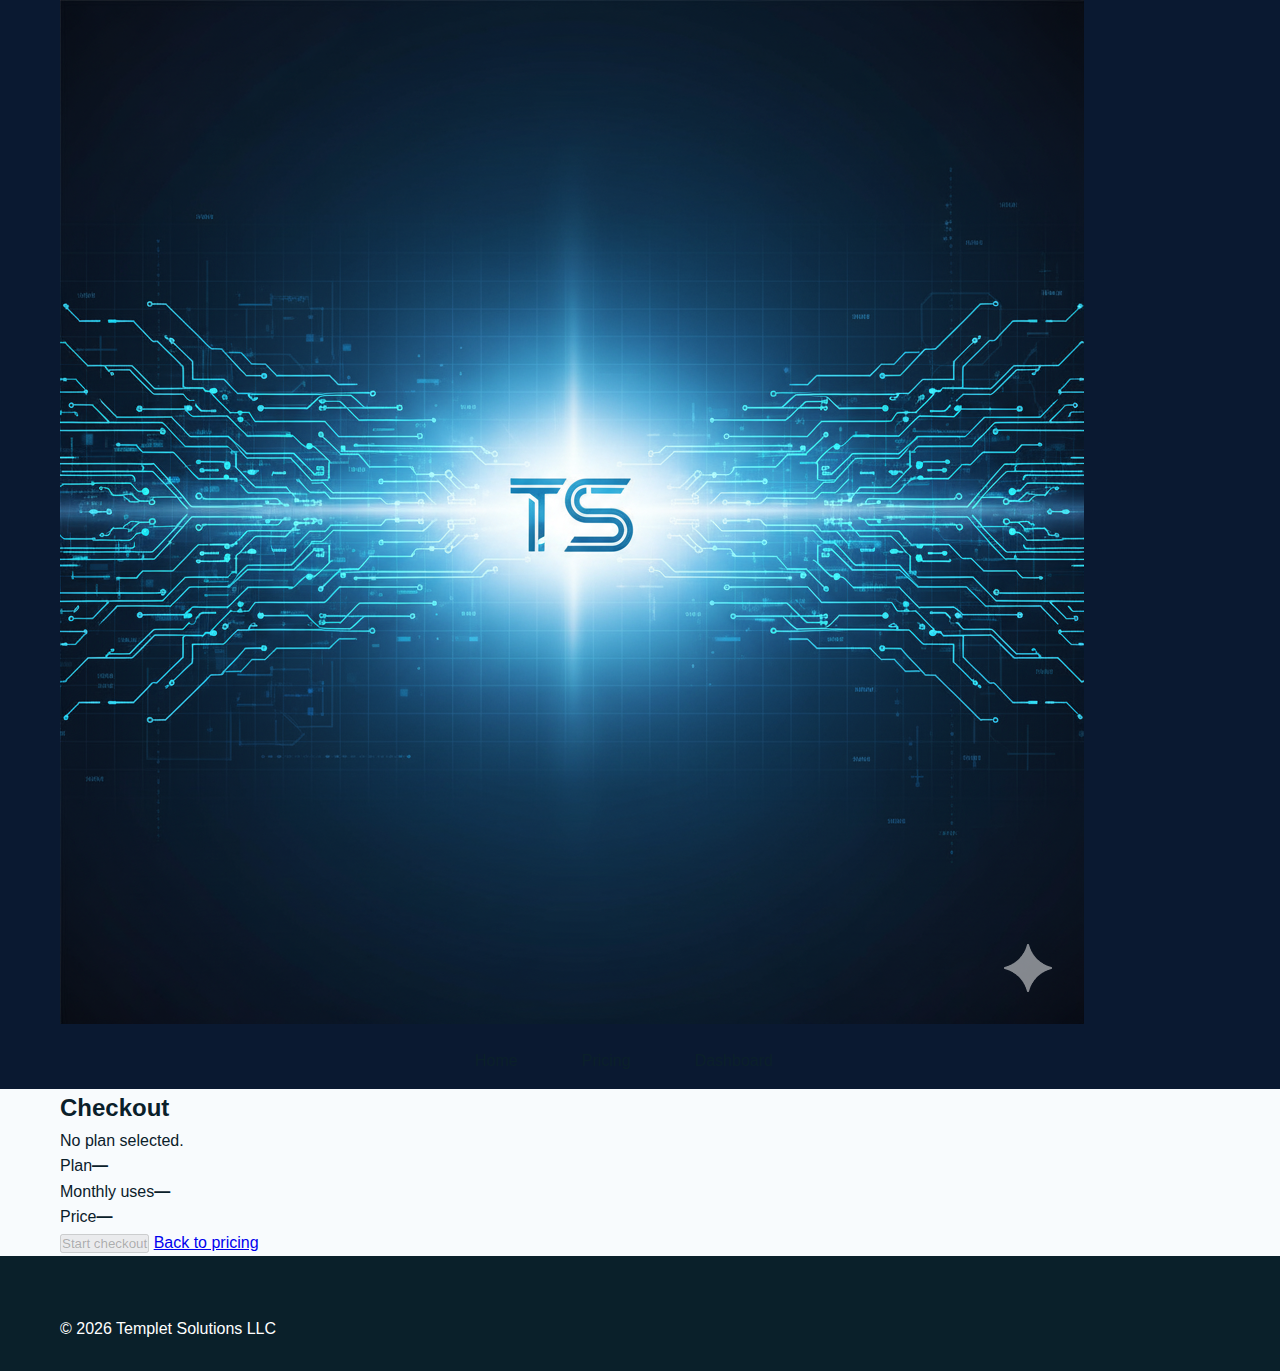
<file: checkout.html>
<!DOCTYPE html>
<html lang="en">
<head>
  <meta charset="utf-8"/>
  <meta name="viewport" content="width=device-width, initial-scale=1"/>
  <title>Checkout — C⁴AT³ Analyzer</title>
  <link rel="icon" href="favicon.ico" type="image/x-icon"/>
  <link rel="stylesheet" href="./style.css"/>
  <script defer src="./script.js"></script>
</head>
<body>
  <header class="site-header">
    <div class="container header-row">
      <a class="brand" href="/" aria-label="Templet Solutions Home">
        <img src="./images/logo.png" alt="Templet Solutions" class="brand-logo">
      </a>
      <nav class="main-nav">
        <ul class="nav-links">
          <li><a href="/" data-nav="home">Home</a></li>
          <li><a href="/#pricing" data-nav="pricing">Pricing</a></li>
          <li><a href="./dashboard.html">Dashboard</a></li>
          <li><button id="logoutButtonCk" class="btn-link danger" style="display:none;">Log out</button></li>
        </ul>
      </nav>
    </div>
  </header>

  <main class="section">
    <div class="container">
      <div class="card checkout">
        <h2>Checkout</h2>
        <p id="planIntro" class="muted">Preparing your plan…</p>

        <div class="summary">
          <div class="row"><span>Plan</span><strong id="summaryPlan">—</strong></div>
          <div class="row"><span>Monthly uses</span><strong id="summaryUses">—</strong></div>
          <div class="row"><span>Price</span><strong id="summaryPrice">—</strong></div>
        </div>

        <div class="notice" id="loginNotice" style="display:none;">
          You’ll need an account before checkout. <a href="/#pricing">Create one here</a>.
        </div>

        <div class="actions">
          <button class="btn btn-primary" id="checkoutStart">Start checkout</button>
          <a class="btn btn-ghost" href="/#pricing">Back to pricing</a>
        </div>

        <p class="small muted" id="checkoutHelp"></p>
      </div>
    </div>
  </main>

  <footer class="site-footer">
    <div class="container footer-grid">
      <div>© <span id="year"></span> Templet Solutions LLC</div>
    </div>
  </footer>

  <script>
    document.getElementById('year').textContent = new Date().getFullYear();
    const params = new URLSearchParams(window.location.search);
    const plan = (params.get('plan') || '').toLowerCase();

    const catalogue = {
      starter: { name: 'Starter', uses: 20, price: '$12.99/mo', code: 'starter' },
      professional: { name: 'Professional', uses: 60, price: '$22.99/mo', code: 'professional' },
      pro: { name: 'Pro', uses: 150, price: '$39.99/mo', code: 'pro' }
    };

    const selected = catalogue[plan];
    const loginNotice = document.getElementById('loginNotice');

    if (!selected) {
      document.getElementById('planIntro').textContent = 'No plan selected.';
      document.getElementById('checkoutStart').disabled = true;
    } else {
      document.getElementById('summaryPlan').textContent = selected.name;
      document.getElementById('summaryUses').textContent = `${selected.uses}`;
      document.getElementById('summaryPrice').textContent = selected.price;
      document.getElementById('planIntro').textContent = 'You’re checking out with:';
    }

    // Show logout if authed
    if (window.C4AT3Auth.getToken()) {
      document.getElementById('logoutButtonCk').style.display = '';
      document.getElementById('logoutButtonCk').addEventListener('click', () => {
        window.C4AT3Auth.clear();
        window.location.reload();
      });
    } else {
      loginNotice.style.display = '';
    }

    document.getElementById('checkoutStart').addEventListener('click', async () => {
      if (!selected) return;

      // Require auth first
      if (!window.C4AT3Auth.getToken()) {
        document.getElementById('checkoutHelp').textContent = 'Please create an account or log in before checkout.';
        return;
      }

      // Create backend session -> redirect URL (if available)
      try {
        const r = await window.C4AT3Auth.authedFetch('/api/billing/create-session', {
          method: 'POST',
          headers: {'Content-Type':'application/json'},
          body: JSON.stringify({ plan: selected.code })
        });

        if (r.ok) {
          const data = await r.json();
          if (data.url) {
            window.location.href = data.url; // e.g., Stripe Checkout
            return;
          }
        }

        // Fallback: if no billing route yet, just soft-upgrade and route to dashboard.
        const up = await window.C4AT3Auth.authedFetch('/api/users/upgrade', {
          method: 'POST',
          headers: {'Content-Type':'application/json'},
          body: JSON.stringify({ tier: selected.code })
        });

        if (up.ok) {
          window.location.href = './dashboard.html';
        } else {
          document.getElementById('checkoutHelp').textContent = 'Checkout endpoint unavailable. Ask support to enable billing.';
        }

      } catch (err) {
        document.getElementById('checkoutHelp').textContent = 'Network or server error starting checkout.';
      }
    });
  </script>
</body>
</html>
</file>
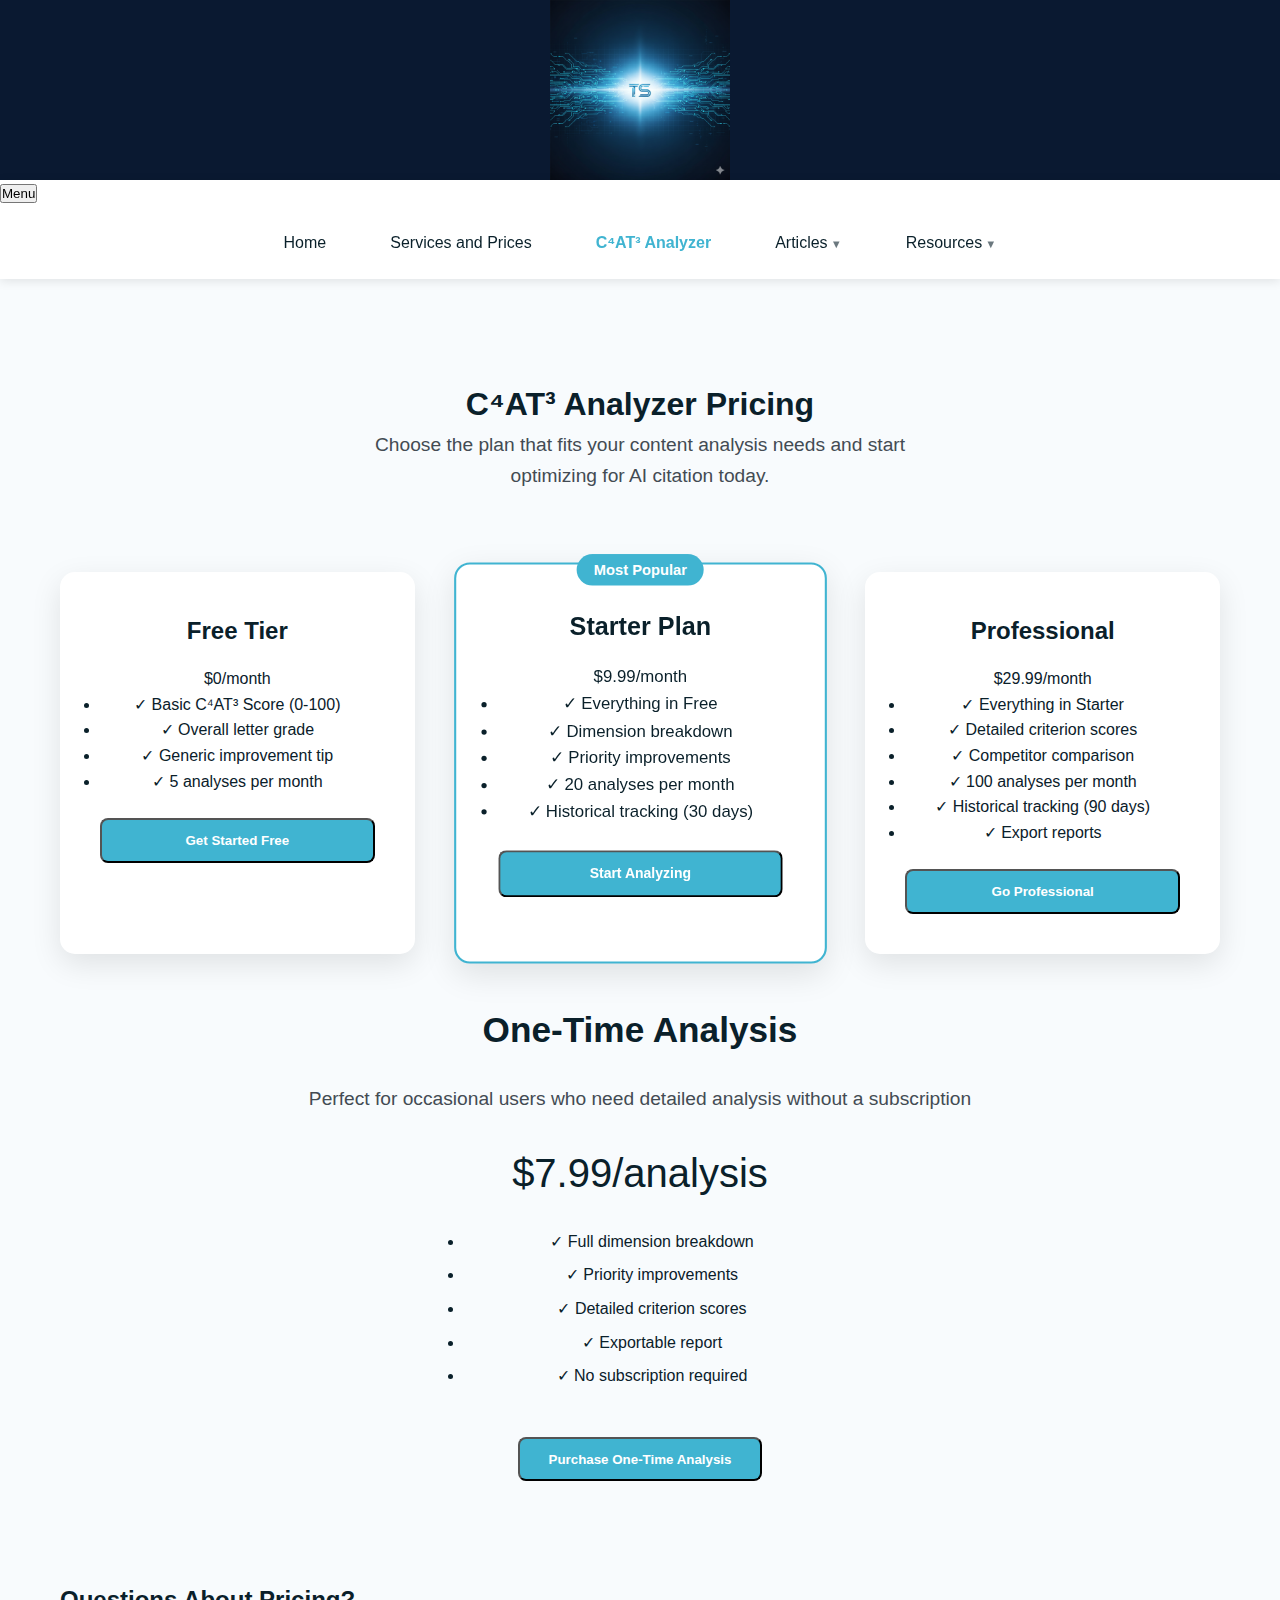
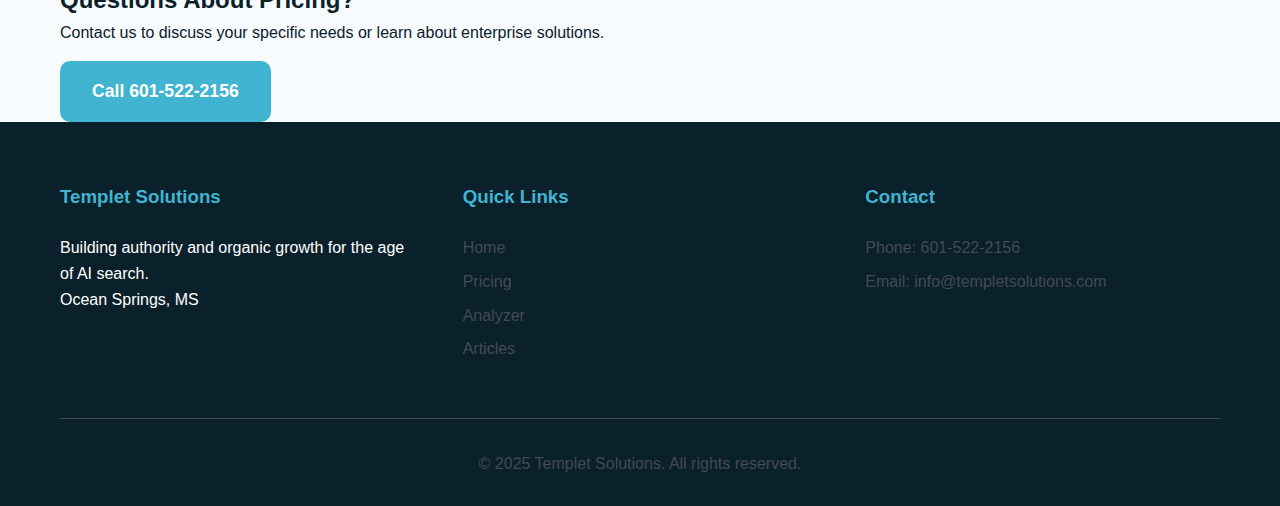
<file: pricing.html>
<!DOCTYPE html>
<html lang="en">
<head>
    <meta charset="utf-8"/>
    <meta content="width=device-width, initial-scale=1.0" name="viewport"/>
    <title>Pricing - C⁴AT³ Analyzer | Templet Solutions</title>
    <meta content="Pricing plans for C⁴AT³ Analyzer. Choose the right plan for your content analysis needs." name="description"/>
    <link href="favicon.ico" rel="icon" type="image/x-icon"/>
    <link href="./style.css" rel="stylesheet"/>
    <script src="https://js.stripe.com/v3/"></script>
</head>
<body>
    <!-- ===================== HEADER ===================== -->
    <header>
        <div class="header-content-wrapper">
            <div class="logo-h1">
                <a href="https://templetsolutions.com/index.html" title="Go to Home Page">
                    <img alt="Templet Solutions Logo" src="./images/logo.png" style="max-height:180px; width:auto;"/>
                </a>
            </div>
        </div>
    </header>
    
    <div id="navigation-bar-wrapper">
        <!-- Navigation will be loaded from nav-contents.html -->
    </div>

    <main>
        <section class="content-section" id="pricing">
            <div class="container">
                <div class="section-header">
                    <h1 class="animate-on-scroll">C⁴AT³ Analyzer Pricing</h1>
                    <p class="animate-on-scroll">Choose the plan that fits your content analysis needs and start optimizing for AI citation today.</p>
                </div>

                <div class="features-grid">
                    <!-- Free Tier -->
                    <div class="feature-card animate-on-scroll">
                        <h3>Free Tier</h3>
                        <div class="price">$0<span>/month</span></div>
                        <ul class="features-list">
                            <li>✓ Basic C⁴AT³ Score (0-100)</li>
                            <li>✓ Overall letter grade</li>
                            <li>✓ Generic improvement tip</li>
                            <li>✓ 5 analyses per month</li>
                        </ul>
                        <button class="cta-button" style="width: 100%; margin-top: 1.5rem;" onclick="initiateCheckout('free')">
                            Get Started Free
                        </button>
                    </div>
                    
                    <!-- Starter Plan -->
                    <div class="feature-card animate-on-scroll" style="border: 2px solid var(--ts-teal); transform: scale(1.05); position: relative;">
                        <div style="position: absolute; top: -10px; left: 50%; transform: translateX(-50%); background: var(--ts-teal); color: white; padding: 0.25rem 1rem; border-radius: 1rem; font-size: 0.875rem; font-weight: 600;">
                            Most Popular
                        </div>
                        <h3>Starter Plan</h3>
                        <div class="price">$9.99<span>/month</span></div>
                        <ul class="features-list">
                            <li>✓ Everything in Free</li>
                            <li>✓ Dimension breakdown</li>
                            <li>✓ Priority improvements</li>
                            <li>✓ 20 analyses per month</li>
                            <li>✓ Historical tracking (30 days)</li>
                        </ul>
                        <button class="cta-button" style="width: 100%; margin-top: 1.5rem; background: var(--ts-teal);" onclick="initiateCheckout('starter')">
                            Start Analyzing
                        </button>
                    </div>
                    
                    <!-- Professional Plan -->
                    <div class="feature-card animate-on-scroll">
                        <h3>Professional</h3>
                        <div class="price">$29.99<span>/month</span></div>
                        <ul class="features-list">
                            <li>✓ Everything in Starter</li>
                            <li>✓ Detailed criterion scores</li>
                            <li>✓ Competitor comparison</li>
                            <li>✓ 100 analyses per month</li>
                            <li>✓ Historical tracking (90 days)</li>
                            <li>✓ Export reports</li>
                        </ul>
                        <button class="cta-button" style="width: 100%; margin-top: 1.5rem;" onclick="initiateCheckout('professional')">
                            Go Professional
                        </button>
                    </div>
                </div>

                <!-- One-Time Purchase -->
                <div class="content-section" style="padding: 3rem 0 0 0;">
                    <div class="content-text animate-on-scroll" style="text-align: center; max-width: 800px; margin: 0 auto;">
                        <h2>One-Time Analysis</h2>
                        <p style="font-size: 1.2rem; margin-bottom: 1.5rem;">Perfect for occasional users who need detailed analysis without a subscription</p>
                        <div class="price" style="font-size: 2.5rem;">$7.99<span>/analysis</span></div>
                        <ul class="features-list" style="max-width: 400px; margin: 1.5rem auto;">
                            <li>✓ Full dimension breakdown</li>
                            <li>✓ Priority improvements</li>
                            <li>✓ Detailed criterion scores</li>
                            <li>✓ Exportable report</li>
                            <li>✓ No subscription required</li>
                        </ul>
                        <button class="cta-button" style="margin-top: 1.5rem;" onclick="initiateOneTimePurchase()">
                            Purchase One-Time Analysis
                        </button>
                    </div>
                </div>
            </div>
        </section>

        <section class="lead-magnet" id="questions">
            <div class="container">
                <h2 class="animate-on-scroll">Questions About Pricing?</h2>
                <p class="animate-on-scroll">Contact us to discuss your specific needs or learn about enterprise solutions.</p>
                <a class="hero-cta animate-on-scroll" href="tel:601-522-2156">Call 601-522-2156</a>
            </div>
        </section>
    </main>

    <!-- ===================== FOOTER ===================== -->
    <footer>
        <div class="container">
            <div class="footer-content">
                <div class="footer-section">
                    <h3>Templet Solutions</h3>
                    <p>Building authority and organic growth for the age of AI search.</p>
                    <p>Ocean Springs, MS</p>
                </div>
                <div class="footer-section">
                    <h3>Quick Links</h3>
                    <ul>
                        <li><a href="./index.html">Home</a></li>
                        <li><a href="./pricing.html">Pricing</a></li>
                        <li><a href="./dashboard.html">Analyzer</a></li>
                        <li><a href="https://templetsolutions.com/articles/">Articles</a></li>
                    </ul>
                </div>
                <div class="footer-section">
                    <h3>Contact</h3>
                    <ul>
                        <li><a href="tel:601-522-2156">Phone: 601-522-2156</a></li>
                        <li><a href="mailto:info@templetsolutions.com">Email: info@templetsolutions.com</a></li>
                    </ul>
                </div>
            </div>
            <div class="footer-bottom">
                © 2025 Templet Solutions. All rights reserved.
            </div>
        </div>
    </footer>

    <script src="./script.js"></script>
    <script>
        // Load navigation
        fetch('./nav-contents.html')
            .then(response => response.text())
            .then(html => {
                document.getElementById('navigation-bar-wrapper').innerHTML = html;
                initializeNavigation();
            });

        // Initialize pricing page
        document.addEventListener('DOMContentLoaded', () => {
            if (typeof setupAnimationObserver === 'function') {
                setupAnimationObserver();
            }
            if (typeof initializePricingPage === 'function') {
                initializePricingPage();
            }
        });
    </script>
</body>
</html>
</file>
<file: style.css>
:root {
    --ts-navy: #0A1931;
    --ts-medium-blue: #1E3F66;
    --ts-teal: #40B4D1;
    --ts-text: #0a202a;
    --ts-bg: #f8fbfd;
    --ts-grey: #434b53;
    --ts-header-link-hover: #18A6A8;
}

* {
    margin: 0;
    padding: 0;
    box-sizing: border-box;
}

body {
    font-family: -apple-system, BlinkMacSystemFont, 'Segoe UI', Roboto, Oxygen, Ubuntu, Cantarell, sans-serif;
    line-height: 1.6;
    color: var(--ts-text);
    background: var(--ts-bg);
}

.container {
    max-width: 1200px;
    margin: 0 auto;
    padding: 0 20px;
}

/* ===================== HEADER & BANNER ===================== */
header {
    background: var(--ts-navy);
    width: 100%;
    padding: 0;
}

.header-content-wrapper {
    width: 100%;
    display: flex;
    justify-content: center;
    align-items: center;
}

.logo-h1 {
    width: 100%;
    text-align: center;
}

.logo-h1 a {
    display: block;
    width: 100%;
}

.logo-h1 img {
    width: 100%;
    max-width: 100%;
    height: auto;
    display: block;
    margin: 0 auto;
    object-fit: cover;
}

/* ===================== NAVIGATION ===================== */
#navigation-bar-wrapper {
    background: white;
    width: 100%;
    box-shadow: 0 2px 10px rgba(0,0,0,0.1);
    position: sticky;
    top: 0;
    z-index: 1000;
}

.nav-links {
    display: flex;
    justify-content: center;
    align-items: center;
    list-style: none;
    padding: 1rem 0;
    margin: 0;
    gap: 2rem;
}

.nav-links a {
    color: var(--ts-text);
    text-decoration: none;
    font-weight: 500;
    padding: 0.5rem 1rem;
    border-radius: 4px;
    transition: all 0.3s ease;
}

.nav-links a:hover {
    color: var(--ts-teal);
    background: var(--ts-bg);
}

.nav-links a[style*="color: var(--ts-teal)"] {
    color: var(--ts-teal) !important;
    font-weight: 600;
}

/* Dropdown Styles */
.dropdown {
    position: relative;
}

.dropdown-toggle {
    background: none;
    border: none;
    color: var(--ts-text);
    font: inherit;
    font-weight: 500;
    padding: 0.5rem 1rem;
    cursor: pointer;
    border-radius: 4px;
    transition: all 0.3s ease;
}

.dropdown-toggle:hover {
    color: var(--ts-teal);
    background: var(--ts-bg);
}

.dropdown-toggle::after {
    content: " ▼";
    font-size: 0.7em;
    opacity: 0.6;
}

.dropdown-content {
    display: none;
    position: absolute;
    top: 100%;
    left: 0;
    background: white;
    min-width: 250px;
    box-shadow: 0 5px 15px rgba(0,0,0,0.1);
    border-radius: 8px;
    padding: 0.5rem 0;
    z-index: 1001;
}

.dropdown.open .dropdown-content {
    display: block;
}

.dropdown-content a {
    display: block;
    padding: 0.75rem 1.5rem;
    color: var(--ts-text);
    text-decoration: none;
    border-bottom: none;
    transition: all 0.3s ease;
}

.dropdown-content a:hover {
    background: var(--ts-bg);
    color: var(--ts-teal);
}

/* ===================== HERO SECTION ===================== */
.hero {
    background: var(--ts-navy);
    color: white;
    padding: 80px 0;
    text-align: center;
}

.hero h1 {
    font-size: 3.5rem;
    margin-bottom: 1.5rem;
    font-weight: 700;
    line-height: 1.2;
}

.hero p {
    font-size: 1.3rem;
    margin-bottom: 2rem;
    opacity: 0.95;
    max-width: 600px;
    margin-left: auto;
    margin-right: auto;
}

.hero-cta {
    background: var(--ts-teal);
    color: white;
    padding: 1rem 2rem;
    font-size: 1.1rem;
    border-radius: 10px;
    font-weight: 600;
    text-decoration: none;
    display: inline-block;
    margin-top: 1rem;
    transition: all 0.3s ease;
}

.hero-cta:hover {
    transform: translateY(-3px);
    box-shadow: 0 15px 30px rgba(0,0,0,0.2);
    background: var(--ts-header-link-hover);
}

/* ===================== FEATURES SECTION ===================== */
.features {
    padding: 100px 0;
    background: var(--ts-bg);
}

.section-header {
    text-align: center;
    margin-bottom: 80px;
}

.section-header h2 {
    font-size: 2.5rem;
    margin-bottom: 1rem;
    color: var(--ts-text);
}

.section-header p {
    font-size: 1.2rem;
    color: var(--ts-grey);
    max-width: 600px;
    margin: 0 auto;
}

.features-grid {
    display: grid;
    grid-template-columns: repeat(auto-fit, minmax(350px, 1fr));
    gap: 3rem;
    margin-top: 60px;
}

.feature-card {
    background: white;
    padding: 2.5rem;
    border-radius: 15px;
    box-shadow: 0 10px 30px rgba(0,0,0,0.1);
    transition: all 0.3s ease;
    text-align: center;
}

.feature-card:hover {
    transform: translateY(-10px);
    box-shadow: 0 20px 40px rgba(0,0,0,0.15);
}

.feature-icon {
    width: 80px;
    height: 80px;
    background: var(--ts-teal);
    border-radius: 50%;
    display: flex;
    align-items: center;
    justify-content: center;
    margin: 0 auto 1.5rem;
    font-size: 2rem;
    color: white;
}

.feature-icon img {
    width: 60%;
    height: 60%;
    object-fit: contain;
}

.feature-card h3 {
    font-size: 1.5rem;
    margin-bottom: 1rem;
    color: var(--ts-text);
}

.feature-card p {
    color: var(--ts-grey);
    line-height: 1.7;
}

/* ===================== CONTENT SECTIONS ===================== */
.content-section {
    padding: 100px 0;
}

.content-section:nth-child(even) {
    background: #f8fafc;
}

.content-grid {
    display: grid;
    grid-template-columns: 1fr 1fr;
    gap: 4rem;
    align-items: center;
}

.content-text h2 {
    font-size: 2.2rem;
    margin-bottom: 1.5rem;
    color: var(--ts-text);
}

.content-text p {
    font-size: 1.1rem;
    color: var(--ts-grey);
    margin-bottom: 2rem;
    line-height: 1.8;
}

.content-text ol,
.content-text ul {
    margin-bottom: 1.5rem;
    padding-left: 1.5rem;
}

.content-text li {
    margin-bottom: 0.5rem;
    line-height: 1.6;
    color: var(--ts-text);
}

.content-image {
    text-align: center;
}

.content-image > div {
    width: 100%;
    height: 300px;
    background: linear-gradient(135deg, var(--ts-teal) 0%, var(--ts-medium-blue) 100%);
    border-radius: 15px;
    display: flex;
    align-items: center;
    justify-content: center;
    color: white;
    font-size: 1.2rem;
    box-shadow: 0 20px 40px rgba(0,0,0,0.1);
}

.cta-button {
    background: var(--ts-teal);
    color: white;
    padding: 0.8rem 1.8rem;
    border-radius: 8px;
    text-decoration: none;
    font-weight: 600;
    display: inline-block;
    transition: all 0.3s ease;
}

.cta-button:hover {
    background: var(--ts-navy);
    transform: translateY(-2px);
}

/* ===================== USAGE WARNING STYLES ===================== */
.usage-warning {
    border-left: 4px solid;
    padding: 1rem;
    border-radius: 8px;
    margin-bottom: 1rem;
}

.warning-normal {
    background: #dbeafe;
    border-color: var(--ts-teal);
    color: var(--ts-medium-blue);
}

.warning-80 {
    background: #fef3c7;
    border-color: #f59e0b;
    color: #92400e;
}

.warning-95 {
    background: #ffedd5;
    border-color: #f97316;
    color: #9a3412;
}

.warning-limit {
    background: #fee2e2;
    border-color: #ef4444;
    color: #991b1b;
}

.progress-bar {
    width: 100%;
    background: #e2e8f0;
    border-radius: 1rem;
    overflow: hidden;
    height: 0.5rem;
}

.progress-fill {
    height: 100%;
    transition: width 0.3s;
}

/* ===================== FOOTER ===================== */
footer {
    background: var(--ts-text);
    color: white;
    padding: 60px 0 30px;
}

.footer-content {
    display: grid;
    grid-template-columns: repeat(auto-fit, minmax(250px, 1fr));
    gap: 3rem;
    margin-bottom: 3rem;
}

.footer-section h3 {
    margin-bottom: 1.5rem;
    color: var(--ts-teal);
}

.footer-section ul {
    list-style: none;
}

.footer-section ul li {
    margin-bottom: 0.5rem;
}

.footer-section ul li a {
    color: var(--ts-grey);
    text-decoration: none;
    transition: color 0.3s ease;
}

.footer-section ul li a:hover {
    color: var(--ts-teal);
}

.footer-bottom {
    border-top: 1px solid var(--ts-grey);
    padding-top: 2rem;
    text-align: center;
    color: var(--ts-grey);
}

/* ===================== ANIMATIONS ===================== */
@keyframes fadeInUp {
    from {
        opacity: 0;
        transform: translateY(30px);
    }
    to {
        opacity: 1;
        transform: translateY(0);
    }
}

.animate-on-scroll {
    animation: fadeInUp 0.8s ease forwards;
}

/* ===================== RESPONSIVE DESIGN ===================== */
@media (max-width: 768px) {
    .nav-links {
        flex-direction: column;
        gap: 1rem;
        padding: 1rem;
    }
    
    .hero h1 {
        font-size: 2.5rem;
    }
    
    .content-grid {
        grid-template-columns: 1fr;
        gap: 2rem;
    }
    
    .features-grid {
        grid-template-columns: 1fr;
    }
    
    .dropdown-content {
        position: static;
        box-shadow: none;
        background: var(--ts-bg);
    }
}
</file>
